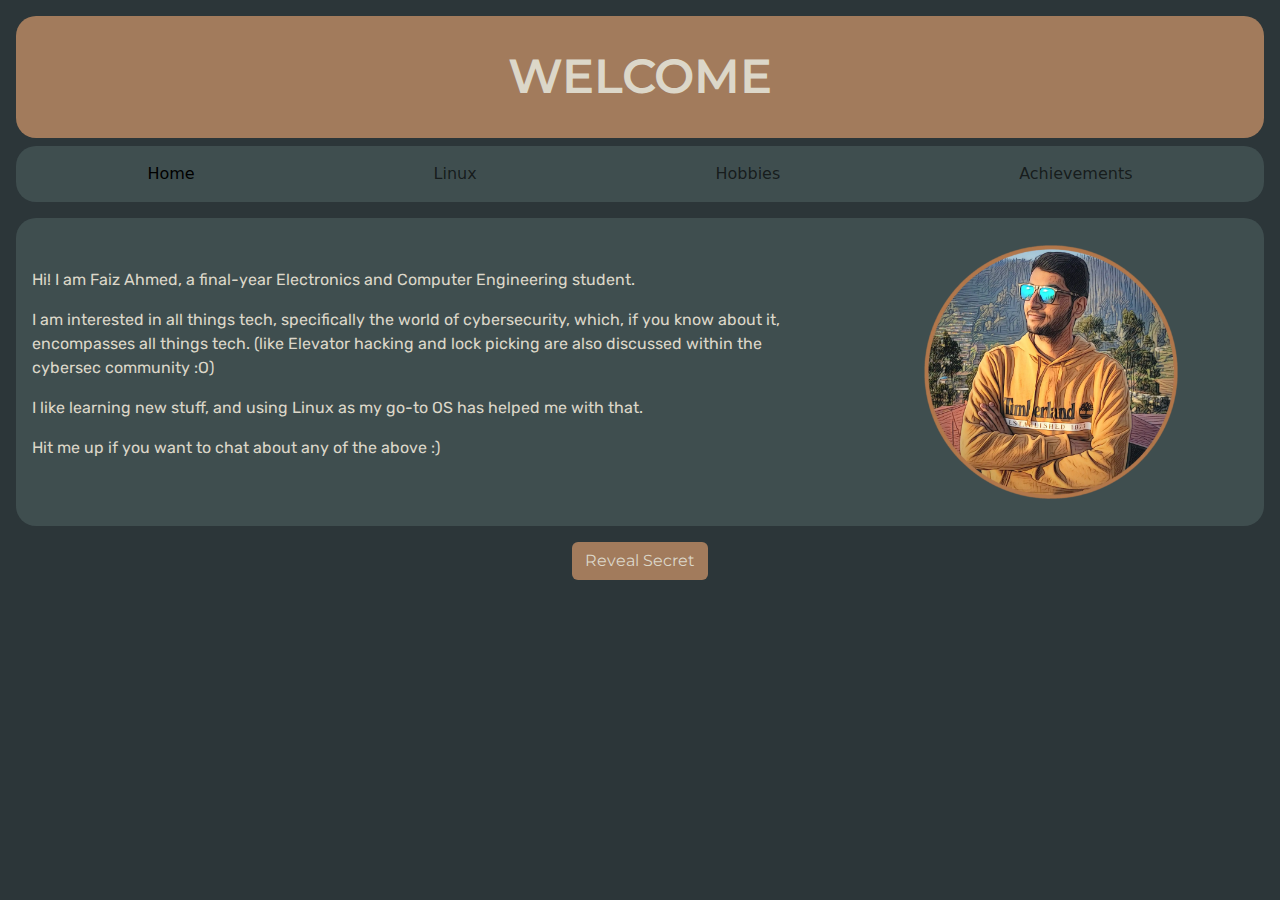
<file: w8-homepage/index.html>
<!DOCTYPE html>
<html lang="en">

    <head>
        <meta charset="utf-8">
        <meta name="viewport" content="width=device-width, initial-scale=1">
        <link href="https://fonts.googleapis.com/css2?family=Montserrat:wght@500&display=swap" rel="stylesheet">
        <link href="https://fonts.googleapis.com/css2?family=Rubik:ital,wght@0,300..900;1,300..900&display=swap" rel="stylesheet">
        <link href="https://cdn.jsdelivr.net/npm/bootstrap@5.3.3/dist/css/bootstrap.min.css" rel="stylesheet" integrity="sha384-QWTKZyjpPEjISv5WaRU9OFeRpok6YctnYmDr5pNlyT2bRjXh0JMhjY6hW+ALEwIH" crossorigin="anonymous">
        <link href="styles.css" rel="stylesheet">
        <title>Hello there...</title>
    </head>

    <body>
        <script src="https://cdn.jsdelivr.net/npm/bootstrap@5.3.3/dist/js/bootstrap.bundle.min.js" integrity="sha384-YvpcrYf0tY3lHB60NNkmXc5s9fDVZLESaAA55NDzOxhy9GkcIdslK1eN7N6jIeHz" crossorigin="anonymous"></script>

        <script>
            document.addEventListener('DOMContentLoaded', function() {
                document.querySelector('#secret').addEventListener('click', function() {
                    document.querySelector('.scrolltext').style.visibility = 'visible';
                });
            });
        </script>

        <div class="header">
            <h1>WELCOME</h1>
        </div>

        <nav class="navbar navbar-expand-lg">
            <div class="container-fluid">
                <button class="navbar-toggler" type="button" data-bs-toggle="collapse" data-bs-target="#navbarToggler1" aria-controls="navbarToggler1" aria-expanded="false" aria-label="Toggle navigation">
                    <span class="navbar-toggler-icon"></span>
                </button>
                <div class="collapse navbar-collapse" id="navbarToggler1">
                    <ul class="navbar-nav">
                        <li class="nav-item">
                            <a class="nav-link active" aria-current="page" href="#">Home</a>
                        </li>
                        <li class="nav-item">
                            <a class="nav-link" href="linux.html">Linux</a>
                        </li>
                        <li class="nav-item">
                            <a class="nav-link" href="hobbies.html">Hobbies</a>
                        </li>
                        <li class="nav-item">
                            <a class="nav-link" href="achievements.html">Achievements</a>
                        </li>
                    </ul>
                </div>
            </div>
        </nav>

        <div class="section1">
            <div class="text1">
                <p>Hi! I am Faiz Ahmed, a final-year Electronics and Computer Engineering student.</p>
                <p>I am interested in all things tech, specifically the world of cybersecurity, which, if you know about it,
                    encompasses all things tech. (like Elevator hacking and lock
                    picking are also discussed within the cybersec community :O)</p>
                <p>I like learning new stuff, and using Linux as my go-to OS has helped me with that.</p>

                <p>Hit me up if you want to chat about any of the above :)</p>
            </div>
            <div class="img1">
                <img src="faiz-edited.webp" alt="Picture of Faiz">
            </div>
        </div>
        <button id="secret" class="btn">Reveal Secret</button>
        <div class="scrolltext">
            <marquee>My first website: <a href="https://faizahmed.tech">faizahmed.tech</a></marquee>
        </div>
    </body>

</html>
</file>
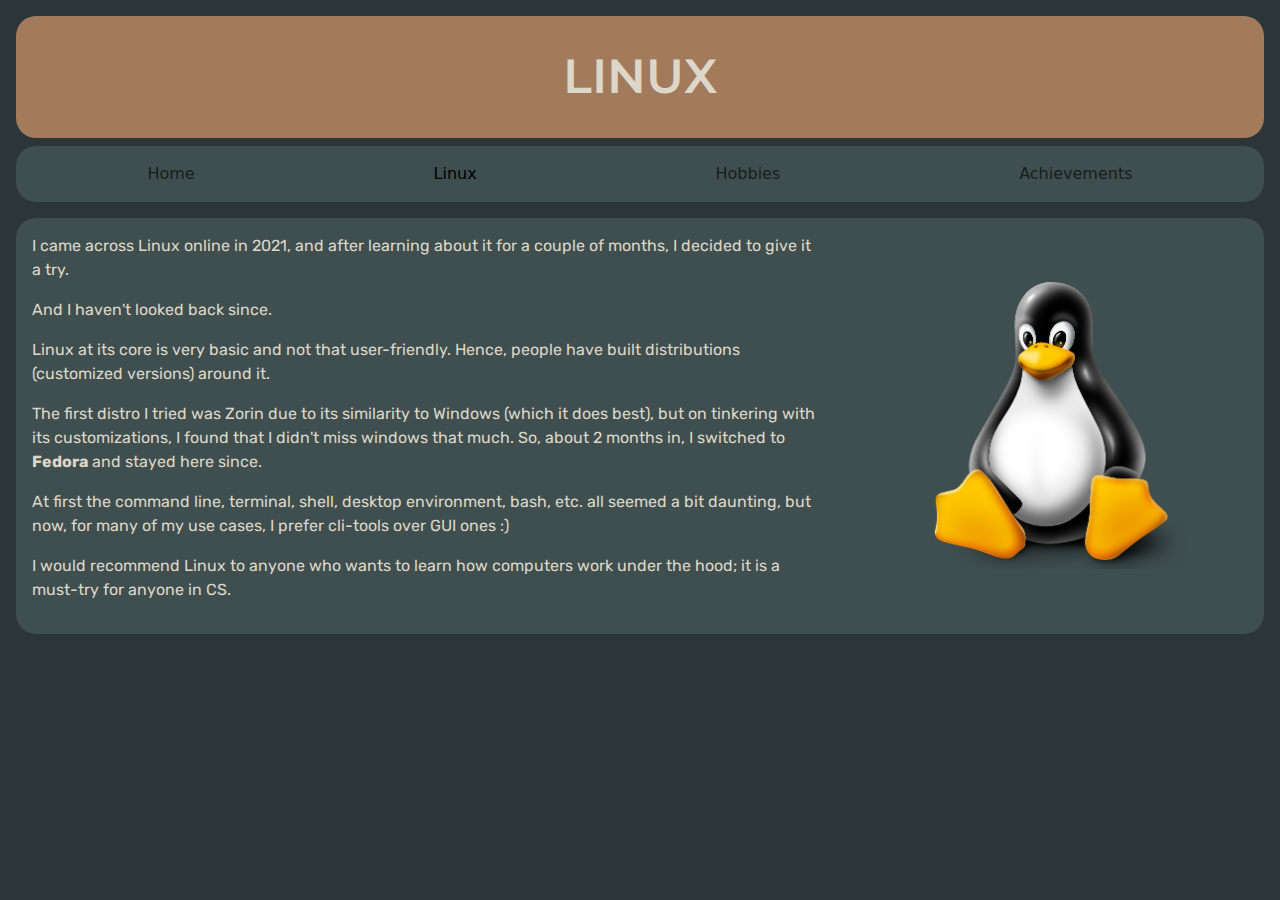
<file: w8-homepage/linux.html>
<!DOCTYPE html>
<html lang="en">

    <head>
        <meta charset="utf-8">
        <meta name="viewport" content="width=device-width, initial-scale=1">
        <link href="https://fonts.googleapis.com/css2?family=Montserrat:wght@500&display=swap" rel="stylesheet">
        <link href="https://fonts.googleapis.com/css2?family=Rubik:ital,wght@0,300..900;1,300..900&display=swap" rel="stylesheet">
        <link href="https://cdn.jsdelivr.net/npm/bootstrap@5.3.3/dist/css/bootstrap.min.css" rel="stylesheet" integrity="sha384-QWTKZyjpPEjISv5WaRU9OFeRpok6YctnYmDr5pNlyT2bRjXh0JMhjY6hW+ALEwIH" crossorigin="anonymous">
        <link href="styles.css" rel="stylesheet">
        <title>The Best OS</title>
    </head>

    <body>
        <script src="https://cdn.jsdelivr.net/npm/bootstrap@5.3.3/dist/js/bootstrap.bundle.min.js" integrity="sha384-YvpcrYf0tY3lHB60NNkmXc5s9fDVZLESaAA55NDzOxhy9GkcIdslK1eN7N6jIeHz" crossorigin="anonymous"></script>

        <div class="header">
            <h1>LINUX</h1>
        </div>

        <nav class="navbar navbar-expand-lg">
            <div class="container-fluid">
                <button class="navbar-toggler" type="button" data-bs-toggle="collapse" data-bs-target="#navbarToggler1" aria-controls="navbarToggler1" aria-expanded="false" aria-label="Toggle navigation">
                    <span class="navbar-toggler-icon"></span>
                </button>
                <div class="collapse navbar-collapse" id="navbarToggler1">
                    <ul class="navbar-nav">
                        <li class="nav-item">
                            <a class="nav-link" href="index.html">Home</a>
                        </li>
                        <li class="nav-item">
                            <a class="nav-link active" aria-current="page" href="#">Linux</a>
                        </li>
                        <li class="nav-item">
                            <a class="nav-link" href="hobbies.html">Hobbies</a>
                        </li>
                        <li class="nav-item">
                            <a class="nav-link" href="achievements.html">Achievements</a>
                        </li>
                    </ul>
                </div>
            </div>
        </nav>

        <div class="section1">
            <div class="text1">
                <p> I came across Linux online in 2021, and after learning about it for a couple of months, I decided to give it a try.</p>
                <p>And I haven't looked back since.</p>
                <p>Linux at its core is very basic and not that user-friendly. Hence, people have built distributions (customized versions) around it.</p>
                <p>The first distro I tried was Zorin due to its similarity to Windows (which it does best),
                    but on tinkering with its customizations,
                    I found that I didn't miss windows that much.
                    So, about 2 months in, I switched to <b>Fedora</b> and stayed here since.
                </p>
                <p>At first the command line, terminal, shell, desktop environment, bash, etc. all seemed a bit daunting, but now, for many of my use cases, I prefer cli-tools over GUI ones :)</p>
                <p>I would recommend Linux to anyone who wants to learn how computers work under the hood; it is a must-try for anyone in CS.</p>
            </div>
            <div class="img1">
                <img src="linux-tux.png" alt="Picture of Linux Mascot">
            </div>
        </div>
    </body>

</html>
</file>
<file: w8-homepage/styles.css>
body {
    background-color: #2C3639;
    color: #DCD7C9;

}

.header {
    background-color: #A27B5C;
    color: #DCD7C9;
    text-align: center;
    margin: 1rem;
    margin-bottom: 0.5rem;
    padding: 2rem 1rem 2rem;
    border-radius: 20px;
}

h1 {
    font-family: 'Montserrat', sans-serif;
    font-size: 48px;
    font-weight: 600;
    margin: 0;
}

nav {
    background-color: #3F4E4F;
    color: #DCD7C9;
    margin: 1rem;
    margin-top: 0;
    border-radius: 20px;
}

.navbar-toggler {
    margin-left: auto;
    margin-right: auto;
}

.navbar-nav {
    justify-content: space-around;
    width: 100%;
}

.navbar-collapse {
    text-align: center;
}

.navbar-collapse .navbar-nav .nav-item {
    display: inline-block;
    float: none;
}

.section1 {
    display: flex;
    align-items: center;
    justify-content: center;
    margin: 1rem;
    background-color: #3F4E4F;
    border-radius: 20px;
    flex-wrap: wrap;
}

.text1 {
    flex: 2;
    padding: 1rem;
    font-family: 'Rubik', sans-serif;
}

.img1 {
    flex: 1;
    padding: 1rem;
    text-align: center;
}

.img1 img {
    max-width: 70%;
    height: auto;
    border-radius: 10px;
}

@media (max-width: 768px) {
    .section1 {
        flex-direction: column;
        align-items: center;
    }

    .text1,
    .img1 {
        flex: 1;
        padding: 1rem;
        text-align: center;
    }
}

#secret {
    background-color: #A27B5C;
    color: #DCD7C9;
    font-family: 'Montserrat', sans-serif;
    margin: auto;
    display: block;
}

.scrolltext {
    background-color: #A27B5C;
    position: fixed;
    bottom: 0;
    width: 100%;
    padding: 0.5rem 0;
    visibility: hidden;
}
</file>
